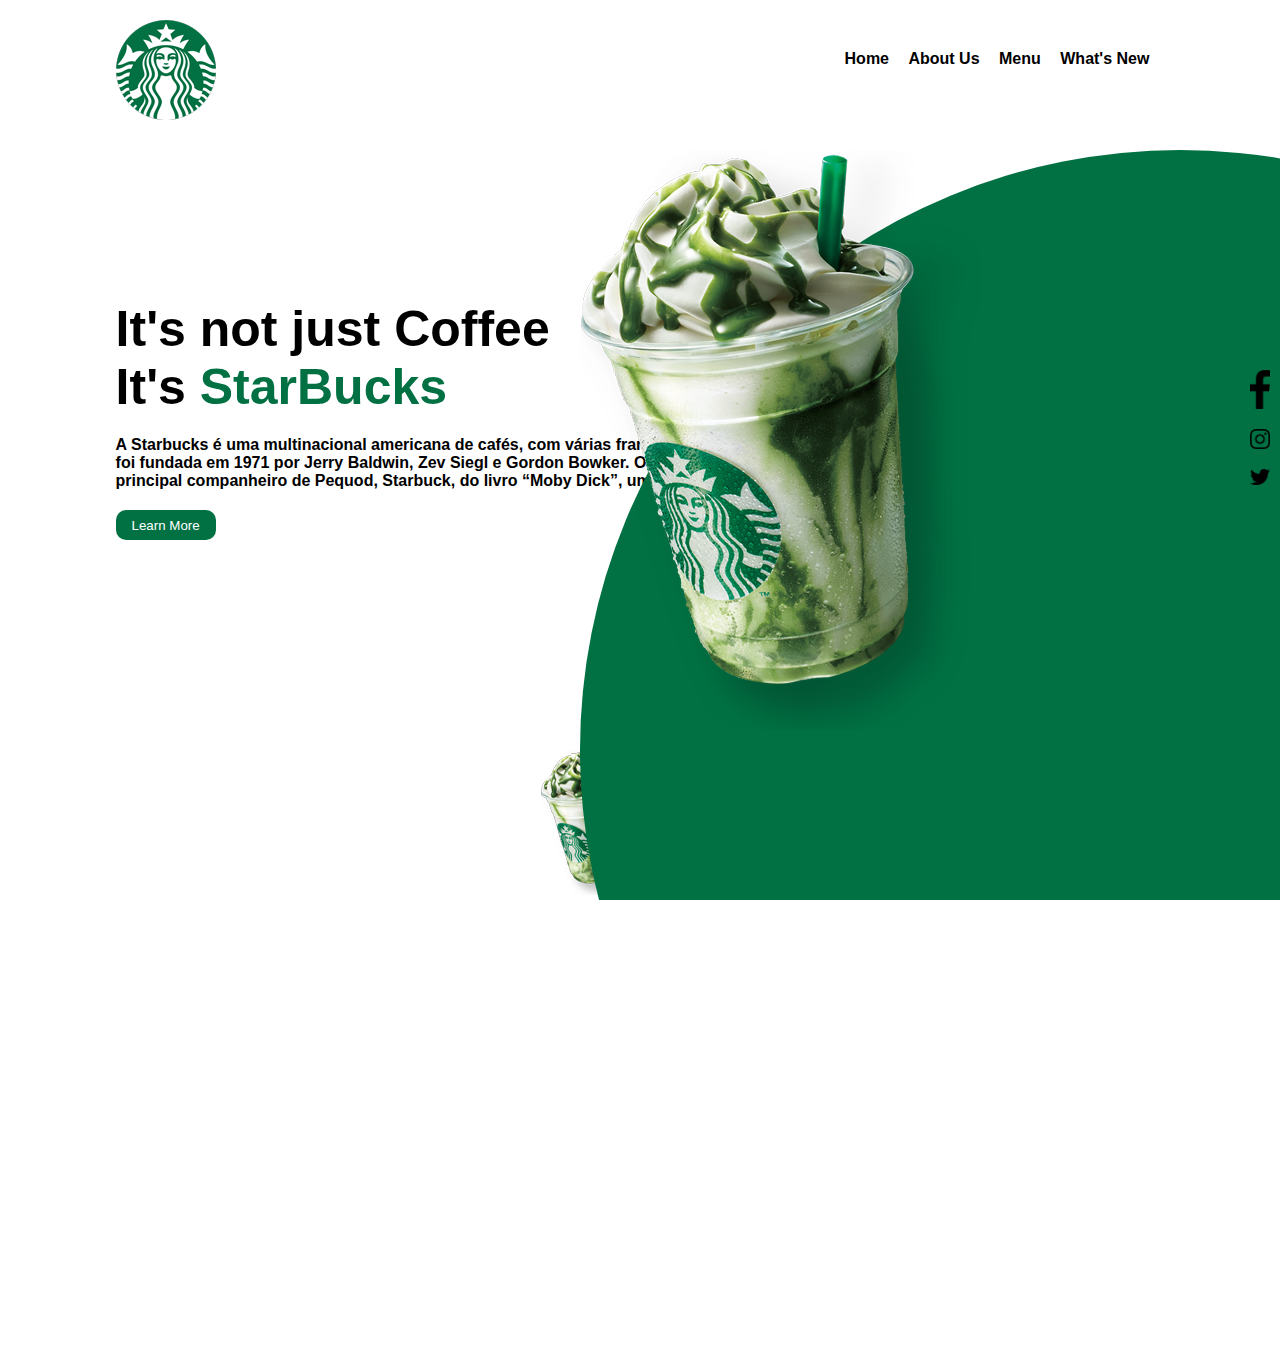
<file: Starbucks/index.html>
<html>

<head>
    <title>StarBucks Coffee</title>
    <link href="css/style.css" rel="stylesheet" />
    <meta nome="viewport" content="width-width, inital-scale=1.0, maximum-scale=1.0">

</head>

<body>
    <header>
        <div class="center">
            <div class="logo"><img src="img/logo.png"></div>
            <div class="menu">
                <a href="index.html">Home</a>
                <a href="aboutus.html">About Us</a>
                <a href="menu.html">Menu</a>
                <a href="whatsnew.html">What's New</a>
            </div>
        </div>
        </div>

    </header>
    <section class="sobre">
        <div class="extras">
            <img src="img/img1.png" />
            <div class="social-midia">
                <a href="https://pt-br.facebook.com/StarbucksBrasil"><img src="img/facebook.png" /></a>
                <a href="https://www.instagram.com/starbucks/"><img src="img/instagram.png" /></a>
                <a href="https://twitter.com/StarBucks"><img src="img/twitter.png" /></a>
            </div>
        </div>

        <div class="center">
            <div class="texto-sobre">
                <h1>It's not just Coffee<br />It's <span style="color: #017143;">StarBucks</span></h1>
                <p>A Starbucks é uma multinacional americana de cafés, com várias franquias ao redor do mundo, a qual
                    foi fundada em 1971 por Jerry Baldwin, Zev Siegl e Gordon Bowker. O seu nome foi inspirado no
                    principal companheiro de Pequod, Starbuck, do livro “Moby Dick”, um homem reflexivo e inteligente.
                </p>
                <a href="https://www.starbucks.com.br/rewards"><button>Learn More</button></a>
            </div>
            <div class="menu-l">
                <a href=""><img src="img/thumb1.png"></a>
                <a href=""><img src="img/thumb2.png"></a>
                <a href=""><img src="img/thumb3.png"></a>
            </div>
        </div>
    </section>

</body>

</html>
</file>
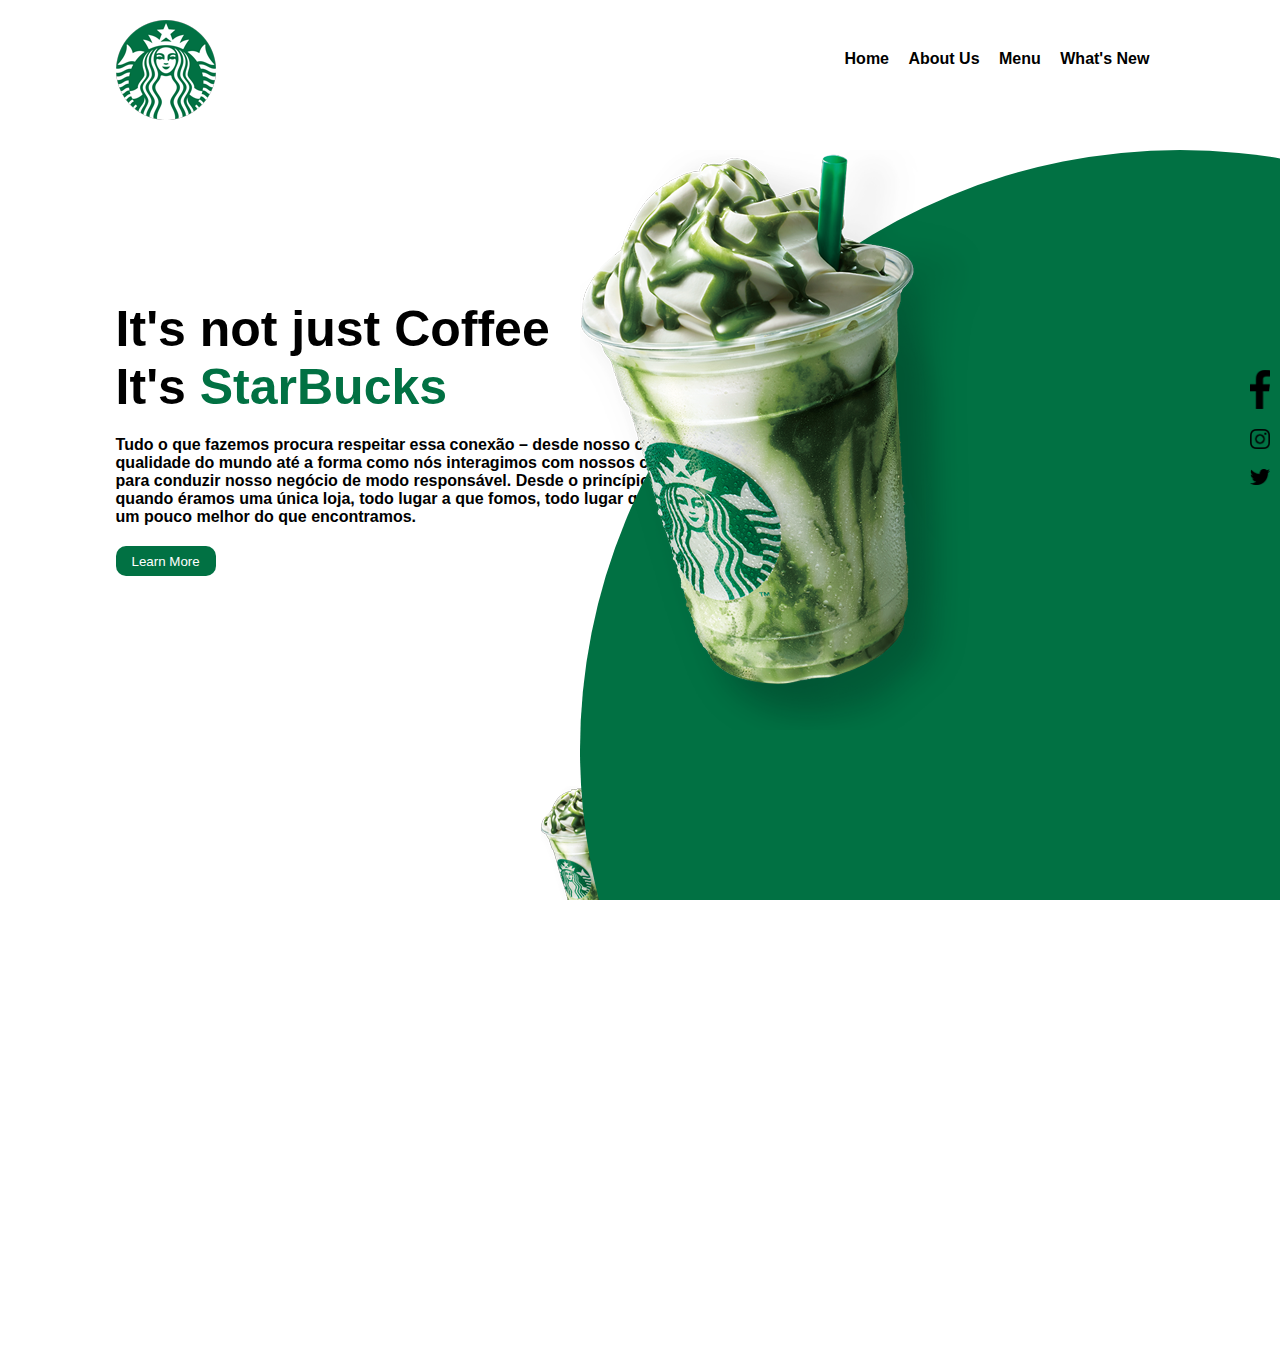
<file: Starbucks/aboutus.html>
<html>

<head>
    <title>StarBucks Coffee</title>
    <link href="css/style.css" rel="stylesheet" />
    <meta nome="viewport" content="width-width, inital-scale=1.0, maximum-scale=1.0">

</head>

<body>
    <header>
        <div class="center">
            <div class="logo"><img src="img/logo.png"></div>
            <div class="menu">
                <a href="index.html">Home</a>
                <a href="aboutus.html">About Us</a>
                <a href="menu.html">Menu</a>
                <a href="whatsnew.html">What's New</a>
            </div>
        </div>
        </div>

    </header>
    <section class="sobre">
        <div class="extras">
            <img src="img/img1.png" />
            <div class="social-midia">
                <a href="https://pt-br.facebook.com/StarbucksBrasil"><img src="img/facebook.png" /></a>
                <a href="https://www.instagram.com/starbucks/"><img src="img/instagram.png" /></a>
                <a href="https://twitter.com/StarBucks"><img src="img/twitter.png" /></a>
            </div>
        </div>

        <div class="center">
            <div class="texto-sobre">
                <h1>It's not just Coffee<br />It's <span style="color: #017143;">StarBucks</span></h1>
                <p>Tudo o que fazemos procura respeitar essa conexão – desde nosso compromisso com o café de melhor
                    qualidade do mundo até a forma como nós interagimos com nossos clientes e nossas comunidades para
                    conduzir nosso negócio de modo responsável.
                    Desde o princípio, há mais de cinquenta anos, quando éramos uma única loja, todo lugar a que fomos,
                    todo lugar que tocamos, nós tentamos deixar um pouco melhor do que encontramos.
                </p>
                <a href="https://www.starbucks.com.br/home"><button>Learn More</button></a>
            </div>
            <div class="menu-l">
                <a href=""><img src="img/thumb1.png"></a>
                <a href=""><img src="img/thumb2.png"></a>
                <a href=""><img src="img/thumb3.png"></a>
            </div>
        </div>
    </section>

</body>

</html>
</file>
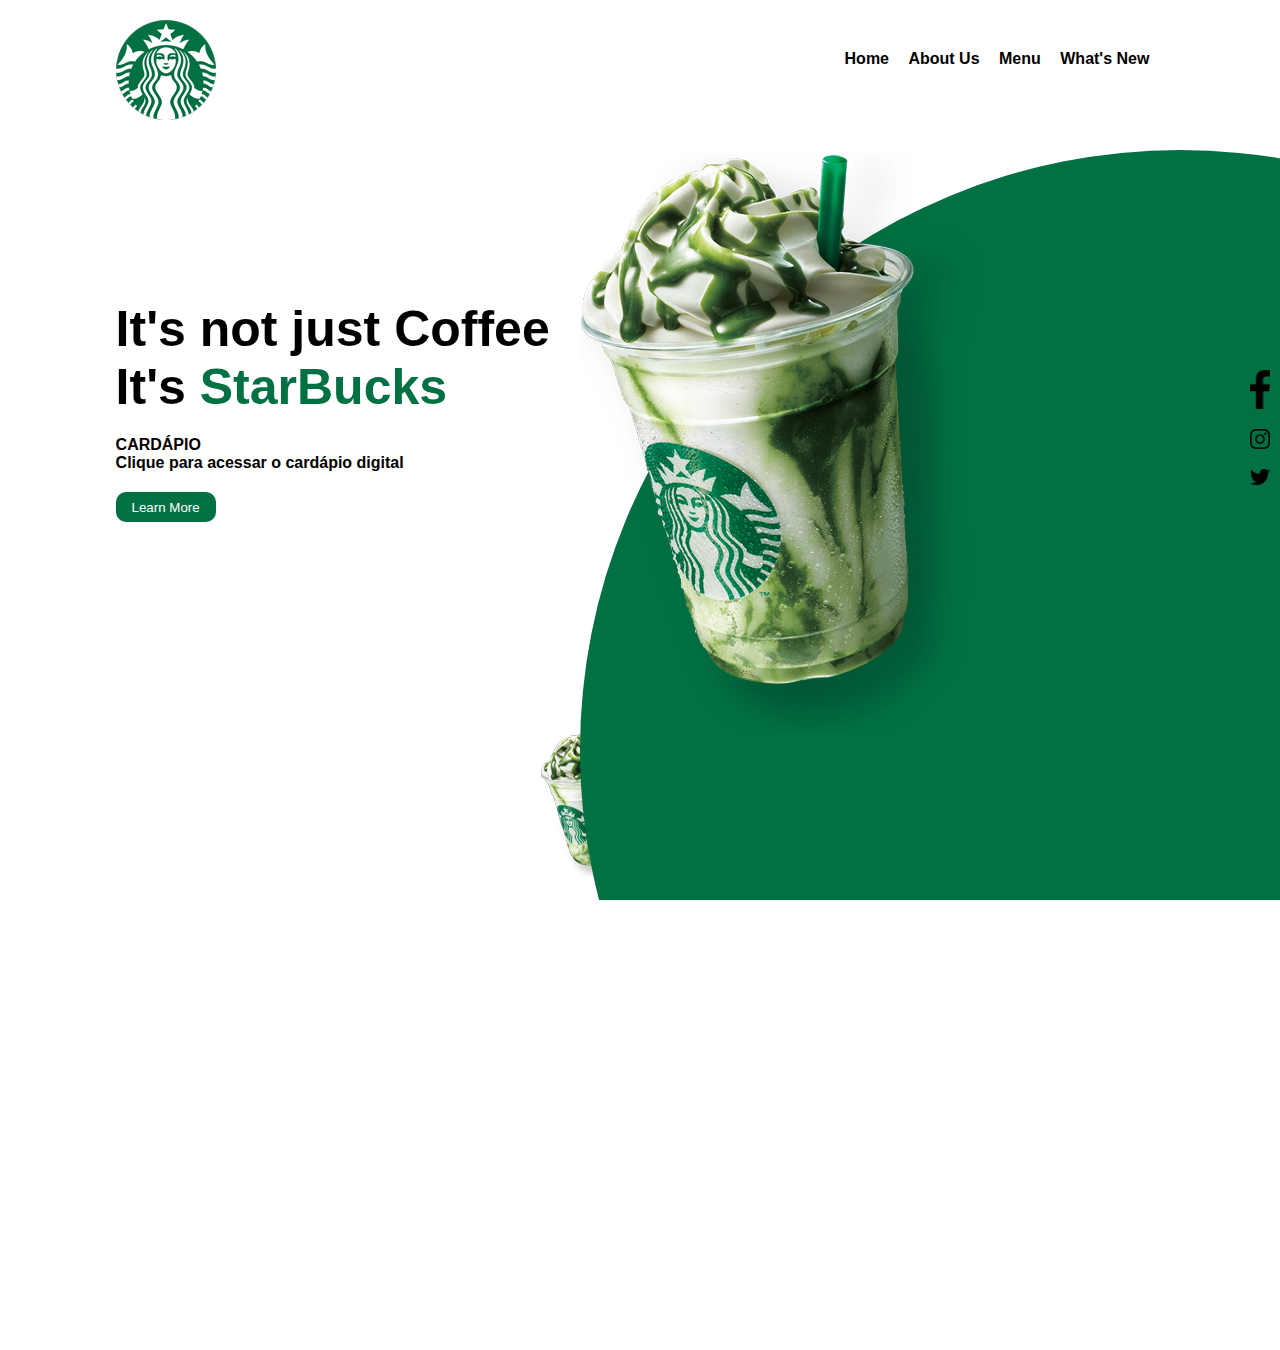
<file: Starbucks/menu.html>
<html>

<head>
    <title>StarBucks Coffee</title>
    <link href="css/style.css" rel="stylesheet" />
    <meta nome="viewport" content="width-width, inital-scale=1.0, maximum-scale=1.0">

</head>

<body>
    <header>
        <div class="center">
            <div class="logo"><img src="img/logo.png"></div>
            <div class="menu">
                <a href="index.html">Home</a>
                <a href="aboutus.html">About Us</a>
                <a href="menu.html">Menu</a>
                <a href="whatsnew.html">What's New</a>
            </div>
        </div>
        </div>

    </header>
    <section class="sobre">
        <div class="extras">
            <img src="img/img1.png" />
            <div class="social-midia">
                <a href="https://pt-br.facebook.com/StarbucksBrasil"><img src="img/facebook.png" /></a>
                <a href="https://www.instagram.com/starbucks/"><img src="img/instagram.png" /></a>
                <a href="https://twitter.com/StarBucks"><img src="img/twitter.png" /></a>
            </div>
        </div>

        <div class="center">
            <div class="texto-sobre">
                <h1>It's not just Coffee<br />It's <span style="color: #017143;">StarBucks</span></h1>
                <p>CARDÁPIO<br> Clique para acessar o cardápio digital</p>
                <a href="https://manyplaces-p.s3-sa-east-1.amazonaws.com/starbucks/site/cardapio-sb-brasil.pdf"><button>Learn
                        More</button></a>
            </div>
            <div class="menu-l">
                <a href=""><img src="img/thumb1.png"></a>
                <a href=""><img src="img/thumb2.png"></a>
                <a href=""><img src="img/thumb3.png"></a>
            </div>
        </div>
    </section>

</body>

</html>
</file>
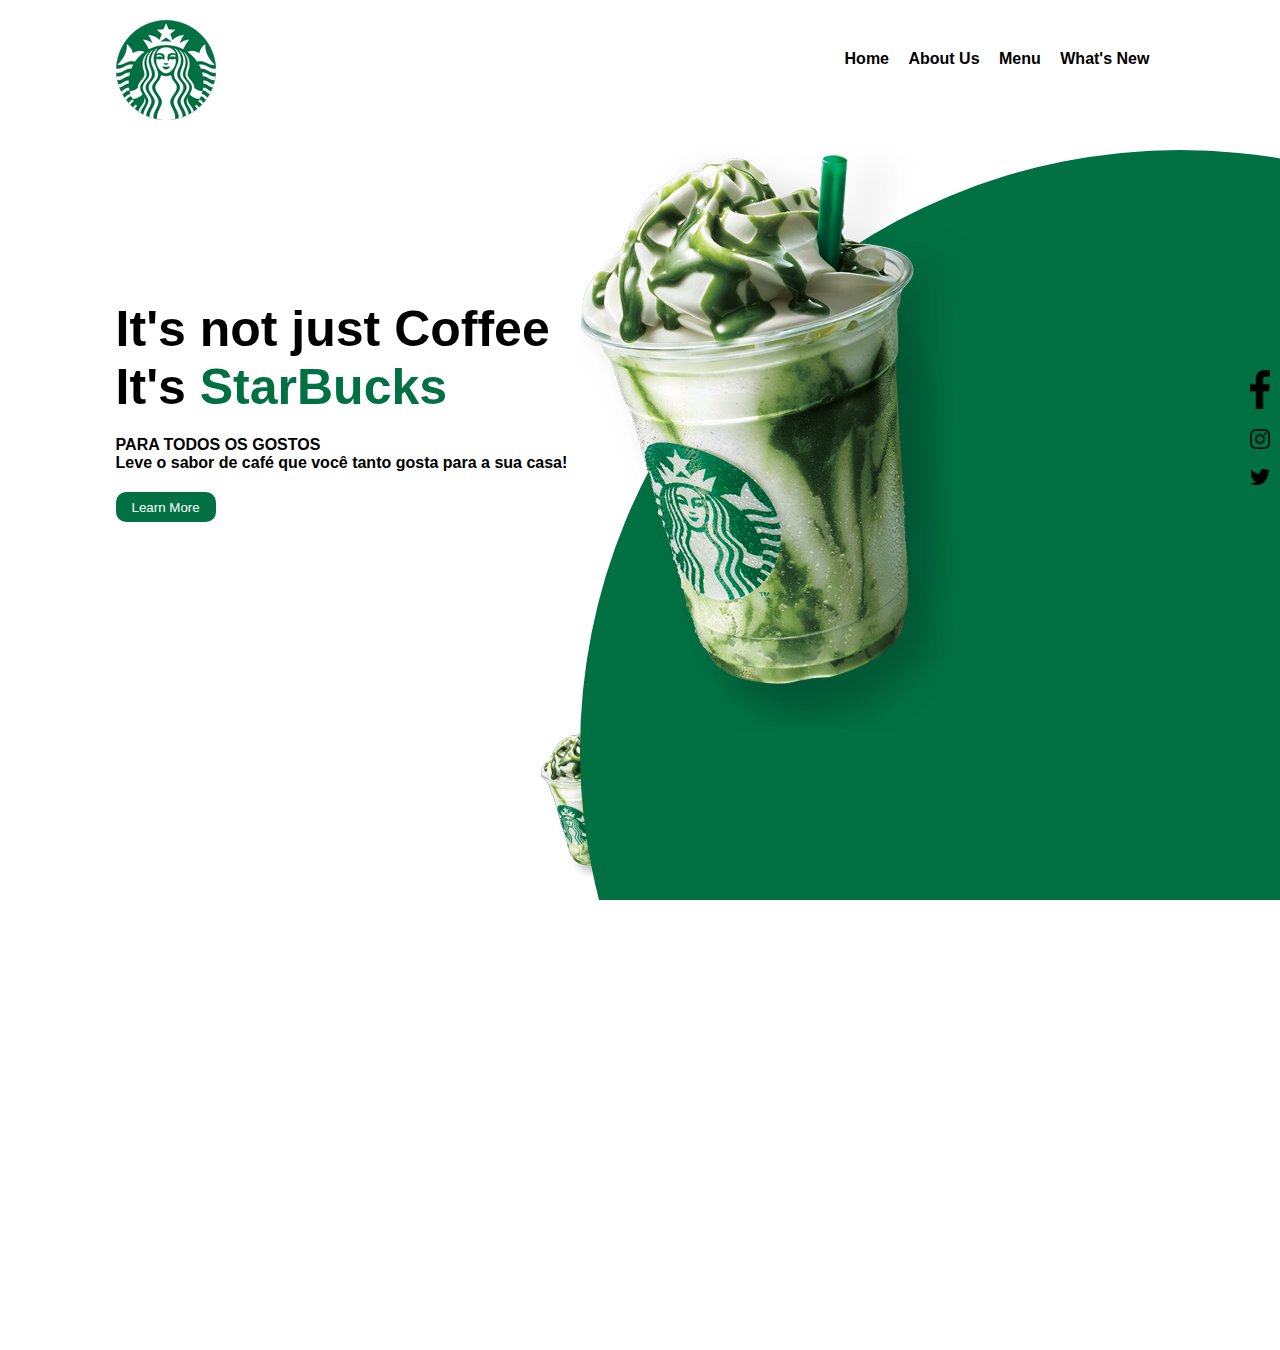
<file: Starbucks/whatsnew.html>
<html>

<head>
    <title>StarBucks Coffee</title>
    <link href="css/style.css" rel="stylesheet" />
    <meta nome="viewport" content="width-width, inital-scale=1.0, maximum-scale=1.0">

</head>

<body>
    <header>
        <div class="center">
            <div class="logo"><img src="img/logo.png"></div>
            <div class="menu">
                <a href="index.html">Home</a>
                <a href="aboutus.html">About Us</a>
                <a href="menu.html">Menu</a>
                <a href="whatsnew.html">What's New</a>
            </div>
        </div>
        </div>

    </header>
    <section class="sobre">
        <div class="extras">
            <img src="img/img1.png" />
            <div class="social-midia">
                <a href="https://pt-br.facebook.com/StarbucksBrasil"><img src="img/facebook.png" /></a>
                <a href="https://www.instagram.com/starbucks/"><img src="img/instagram.png" /></a>
                <a href="https://twitter.com/StarBucks"><img src="img/twitter.png" /></a>
            </div>
        </div>

        <div class="center">
            <div class="texto-sobre">
                <h1>It's not just Coffee<br />It's <span style="color: #017143;">StarBucks</span></h1>
                <p>PARA TODOS OS GOSTOS
                    <br>
                    Leve o sabor de café que você tanto gosta para a sua casa!
                </p>
                <a href="https://starbucks.com.br/cafe/nossocafe"><button>Learn More</button></a>
            </div>
            <div class="menu-l">
                <a href=""><img src="img/thumb1.png"></a>
                <a href=""><img src="img/thumb2.png"></a>
                <a href=""><img src="img/thumb3.png"></a>
            </div>
        </div>
    </section>

</body>

</html>
</file>
<file: Starbucks/css/style.css>
* {
    margin: 0;
    padding: 0;
    box-sizing: border-box;
    font-family: Verdana, Geneva, Tahoma, sans-serif;
}

.center {
    display: flex;
    flex-wrap: wrap;
    max-width: 1100px;
    margin: 0 auto;
    padding: 0 2%;
}

html,
body {
    height: 100%;
    overflow-y: hidden;
    overflow-x: hidden;
}

header {
    height: 200px;
    padding: 20px 0;
}

.logo {
    width: 50%;
}

.menu {
    padding-top: 30px;
    width: 50%;
    text-align: right;
}

.menu a {
    color: black;
    text-decoration: none;
    font-weight: bold;
    margin-right: 15px;
}

section.sobre {
    height: calc(100% - 200px);
    position: relative;
}

.extras {
    position: absolute;
    bottom: -450px;
    right: -500px;
    width: 1200px;
    height: 1200px;
    border-radius: 50%;
    background-color: #017143;
}

.social-midia {
    position: absolute;
    right: 510px;
    top: 200px;
}

.social-midia img {
    display: block;
    width: 20px;
    margin: 20px 0;
}

.texto-sobre {
    margin-top: 100px;
}

.texto-sobre h1 {
    font-size: 50px;
}

.texto-sobre p {
    margin: 20px 0;
    color: black;
    font-weight: bold;
    max-width: 800px;
}

.texto-sobre button {
    border: 0;
    background-color: #017143;
    color: white;
    border-radius: 10px;
    width: 100px;
    height: 30px;
    cursor: pointer;
}

.menu-l {
    padding-top: 20%;
    width: 70%;
    text-align: right;
}
</file>
